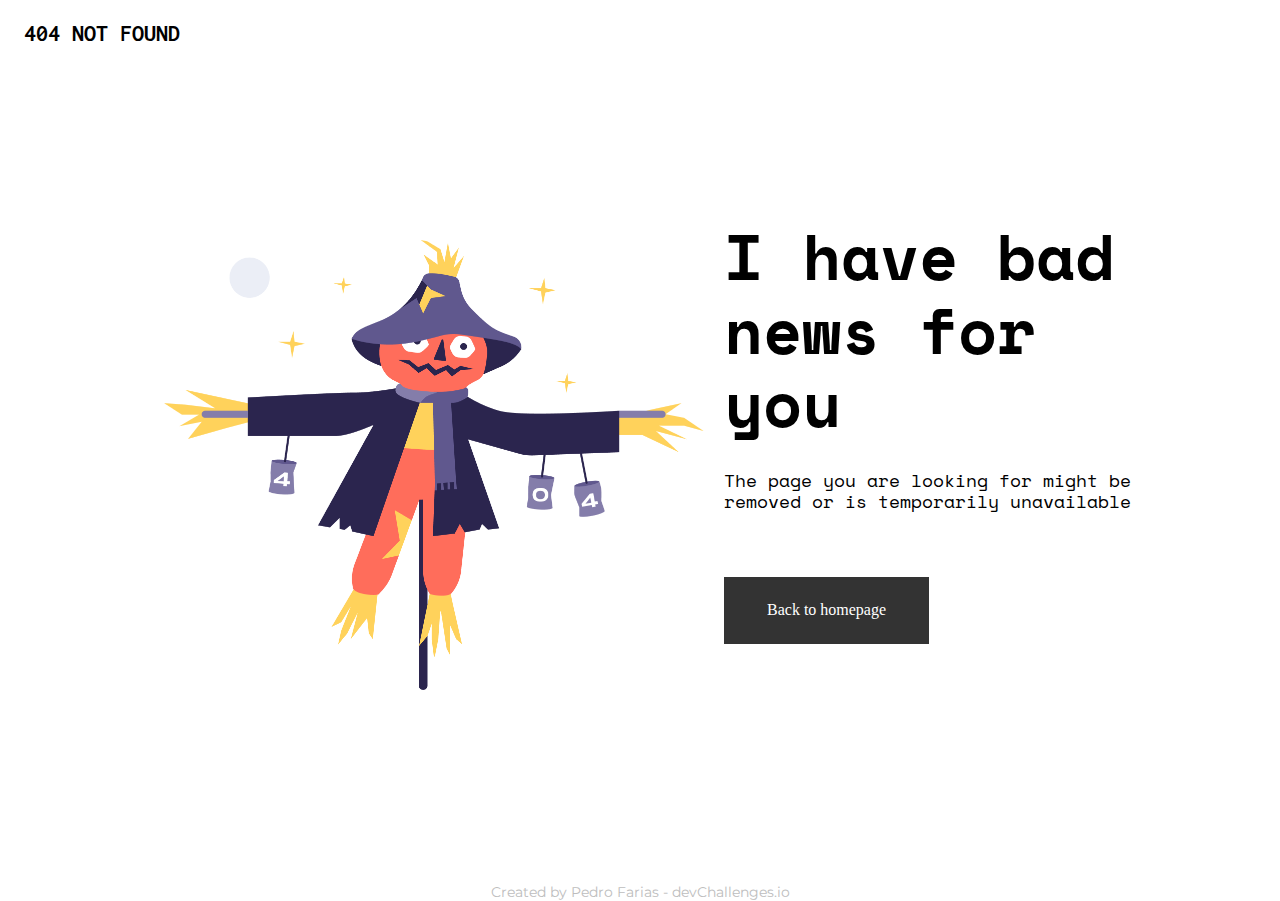
<file: 404-not-found-master/index.html>
<!DOCTYPE html>
<html lang="es">
<head>
  <meta charset="utf-8" />
  <meta name="viewport" content="width=device-width, initial-scale=1,
  maximum-scale=5" />

  <link rel="icon" href="devchallenges.png" />
  <link rel="shortcut icon" type="image/x-icon" href="https://devchallenges.io/" />

  <title>Devchallenges</title>
  <!-- Google Fonts -->
  <link rel="preconnect" href="https://fonts.googleapis.com">
  <link rel="preconnect" href="https://fonts.gstatic.com" crossorigin>
  <link href="https://fonts.googleapis.com/css2?family=Inconsolata:wght@700&family=Space+Mono:wght@400;700&display=swap"
    rel="stylesheet">
  <!-- Normalize CSS -->
  <link rel="stylesheet" href="css/normalize.css">
  <!-- Estilos CSS -->
  <link rel="stylesheet" href="css/style.css">
</head>

<body>
  <header class="header">
    <h3 class="header__title">404 NOT FOUND</h3>
  </header>

  <main class="page">
    <div class="page__container-img">
      <img src="img/Scarecrow.png" alt="Imagan Not Found" class="page__img">
    </div>
    <div class="page__container-text">
      <h1 class="page__title">I have bad news for you</h1>
      <p class="page__text">
        The page you are looking for might be removed or is temporarily unavailable
      </p>

      <button class="page__btn">
        <a href="#" class="btn">Back to homepage</a>
      </button>
    </div>
  </main>

  <div class="footer">
    <p class="footer__text">
      Created by Pedro Farias - <a href="https://devchallenges.io/">devChallenges.io</a>
    </p>
  </div>
</body>

</html>
</file>
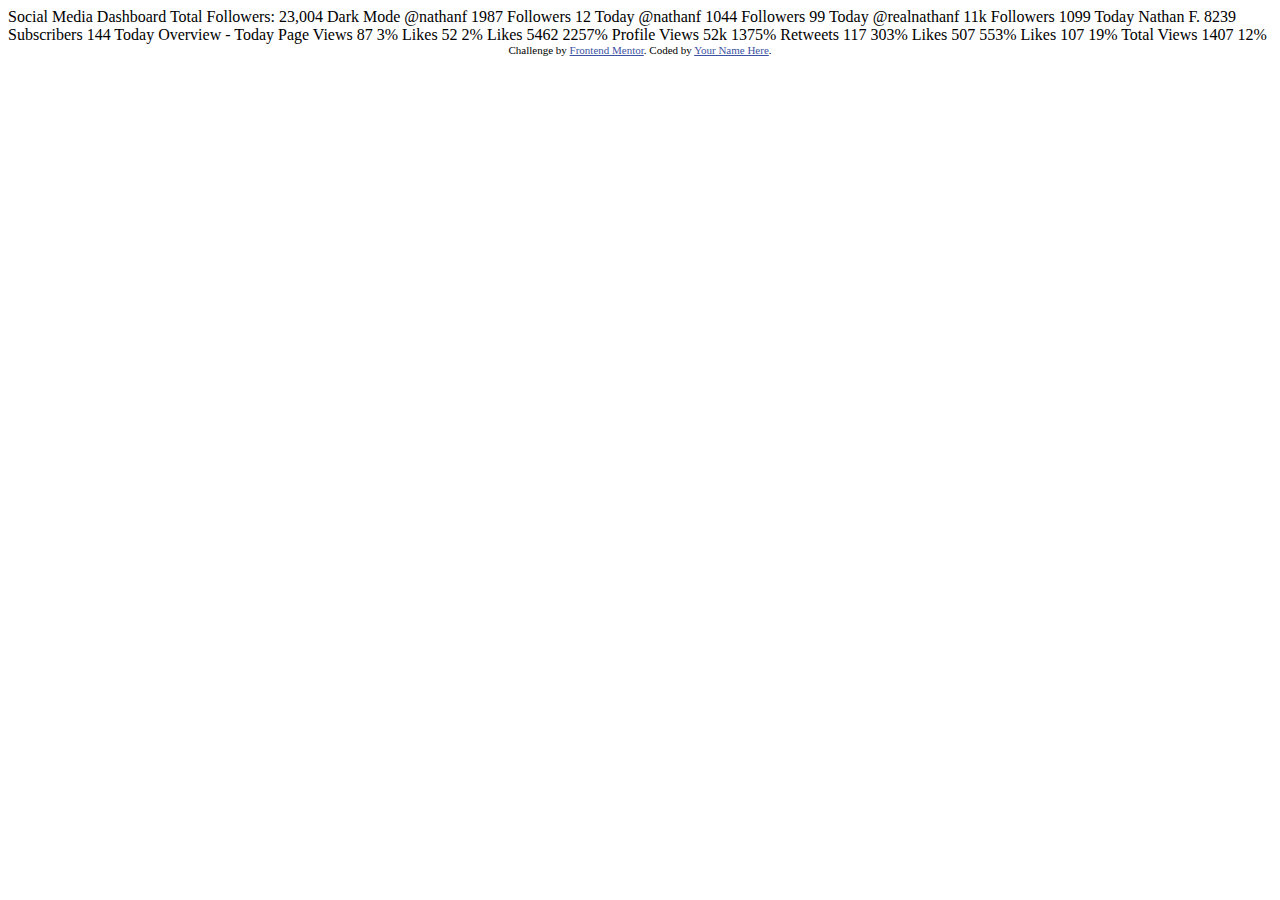
<file: Social-Media-Dashboard/index.html>
<!DOCTYPE html>
<html lang="en">
<head>
  <meta charset="UTF-8">
  <meta name="viewport" content="width=device-width, initial-scale=1.0"> <!-- displays site properly based on user's device -->

  <link rel="icon" type="image/png" sizes="32x32" href="./images/favicon-32x32.png">
  
  <title>Frontend Mentor | [Challenge Name Here]</title>

  <!-- Feel free to remove these styles or customise in your own stylesheet 👍 -->
  <style>
    .attribution { font-size: 11px; text-align: center; }
    .attribution a { color: hsl(228, 45%, 44%); }
  </style>
</head>
<body>

  Social Media Dashboard
  Total Followers: 23,004

  Dark Mode

  

  @nathanf
  1987
  Followers
  12 Today

  @nathanf
  1044
  Followers
  99 Today

  @realnathanf
  11k
  Followers
  1099 Today

  Nathan F.
  8239
  Subscribers
  144 Today



  Overview - Today

  Page Views
  87
  3%

  Likes
  52
  2%

  Likes
  5462
  2257%

  Profile Views
  52k
  1375%

  Retweets
  117
  303%

  Likes
  507
  553%

  Likes
  107
  19%

  Total Views
  1407
  12%
  
  <div class="attribution">
    Challenge by <a href="https://www.frontendmentor.io?ref=challenge" target="_blank">Frontend Mentor</a>. 
    Coded by <a href="#">Your Name Here</a>.
  </div>
</body>
</html>
</file>
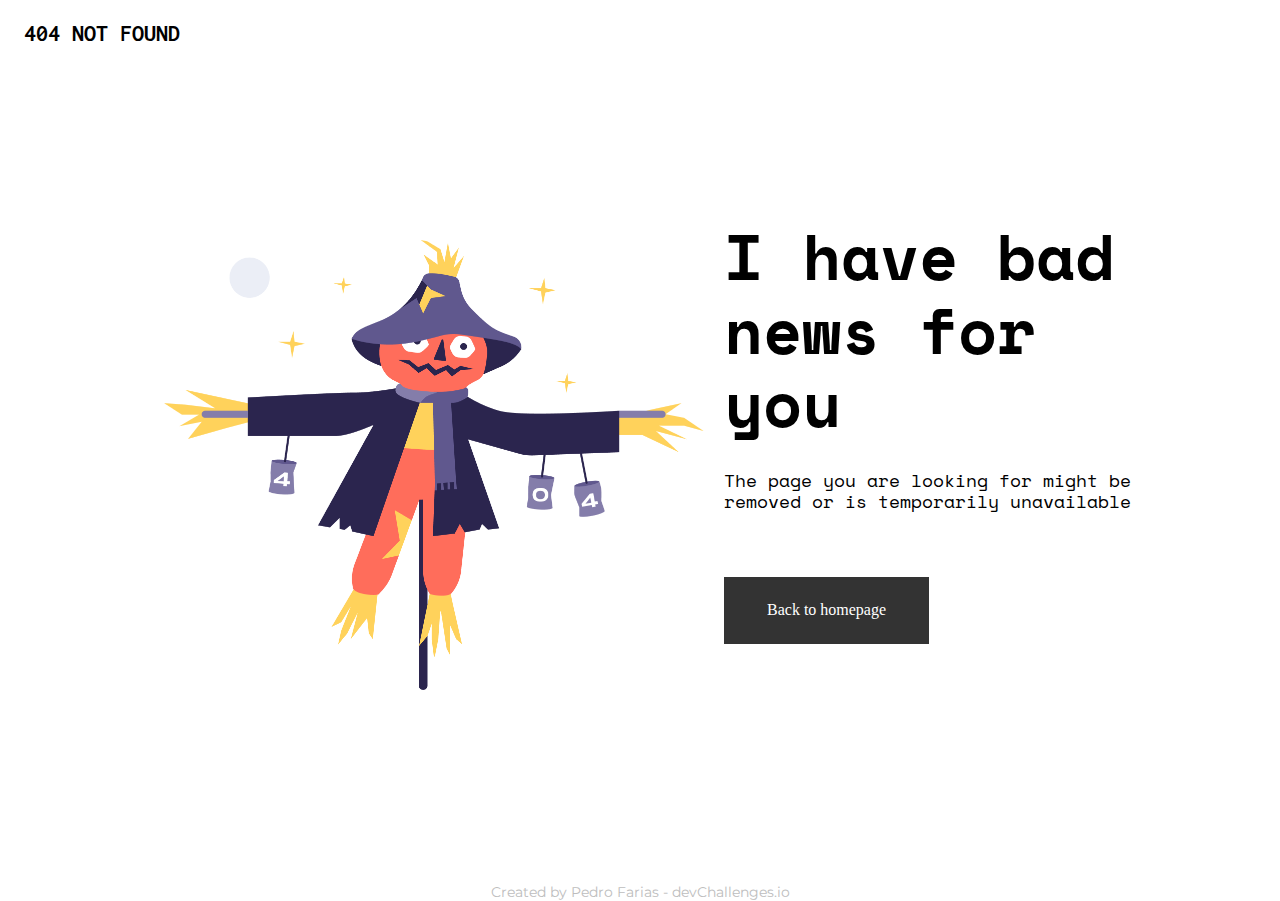
<file: 404-not-found-master/page/404-not-found.html>
<!DOCTYPE html>
<html lang="es">
<head>
  <meta charset="utf-8" />
  <meta name="viewport" content="width=device-width, initial-scale=1,
  maximum-scale=5" />

  <link rel="icon" href="devchallenges.png" />
  <link rel="shortcut icon" type="image/x-icon" href="https://devchallenges.io/" />

  <title>Devchallenges</title>
  <!-- Google Fonts -->
  <link rel="preconnect" href="https://fonts.googleapis.com">
  <link rel="preconnect" href="https://fonts.gstatic.com" crossorigin>
  <link href="https://fonts.googleapis.com/css2?family=Inconsolata:wght@700&family=Space+Mono:wght@400;700&display=swap"
    rel="stylesheet">
  <!-- Normalize CSS -->
  <link rel="stylesheet" href="../css/normalize.css">
  <!-- Estilos CSS -->
  <link rel="stylesheet" href="../css/style.css">
</head>

<body>
  <header class="header">
    <h3 class="header__title">404 NOT FOUND</h3>
  </header>

  <main class="page">
    <div class="page__container-img">
      <img src="../img/Scarecrow.png" alt="Imagan Not Found" class="page__img">
    </div>
    <div class="page__container-text">
      <h1 class="page__title">I have bad news for you</h1>
      <p class="page__text">
        The page you are looking for might be removed or is temporarily unavailable
      </p>

      <button class="page__btn">
        <a href="/index.html" class="btn">Back to homepage</a>
      </button>
    </div>
  </main>

  <div class="footer">
    <p class="footer__text">
      Created by Pedro Farias - <a href="https://devchallenges.io/">devChallenges.io</a>
    </p>
  </div>
</body>

</html>
</file>
<file: 404-not-found-master/css/style.css>
/* Imports */
@import url('https://fonts.googleapis.com/css2?family=Montserrat:wght@500;700&display=swap');
* {
  margin: 0;
  padding: 0;
  box-sizing: border-box;
}
html,
body {
  height: 100%;
}
@media only screen and (min-width: 480px){
  body{
    display: flex;
    flex-direction: column;
    justify-content: space-between;
  }
}
/* Page Index */
/* Container */
.container{
  display: flex;
  align-items: center;
  justify-content: center;
  height: 90vh;
}
.enlace{
  display: flex;
  justify-content: flex-end;
  align-items: flex-end;
}
/* Header */
.header {
  height: 50px;
  padding: 20px 0 0 24px;
}
.header__title {
  font-family: 'Inconsolata', monospace;
  font-size: 24px;
}
/* Main */
.page{
  width: 345px;
  padding: 0 0 0 24px;
  display: flex;
  flex-direction: column;
}
@media only screen and (min-width: 480px){
  .page{
    flex-direction: row;
    align-items: center;
    justify-content: center;
    width: 1000px;
    column-gap: 20px;
    align-self: center;
  }
}
.page__container-img{
  margin: 2rem 0 2rem 0;
}
.page__img{
  width: 100%;
  animation: imageAnimation 3s infinite alternate;
}
@media only screen and (min-width: 480px){
  .page__img{
    width: 540px;
    height: 450px;
  }
}
@keyframes imageAnimation {
  0%{
    transform: translateY(0);
  }
  100%{
    transform: translateY(20px);
  }
}
.page__title{
  font-size: 45px;
  font-family: 'Space Mono', monospace;
  font-weight: 700;
  margin-bottom: 30px;
}
.page__text{
  font-size: 18px; 
  font-family: 'Space Mono', monospace;
  margin-bottom: 66px;
}
@media only screen and (min-width: 480px){
  .page__title{
    font-size: 64px;
  }
}
.page__btn{
  padding: 24px 43px;
  border: none;
  background-color: #333333;
  display: flex;
  justify-content: center;
  align-items: center;
  margin-bottom: 114px;
}
.btn{
  text-decoration: none;
  color: #fff;
}
/* Footer  */
.footer{
  display: flex;
  justify-content: center;
}
.footer__text{
  color: #bdbdbd;
  font-size: 14px;
  font-family: 'Montserrat', sans-serif;
}
.footer__text a{
  text-decoration: none;
  color: #bdbdbd;
  font-size: 14px;
  font-family: 'Montserrat', sans-serif;
}
</file>
